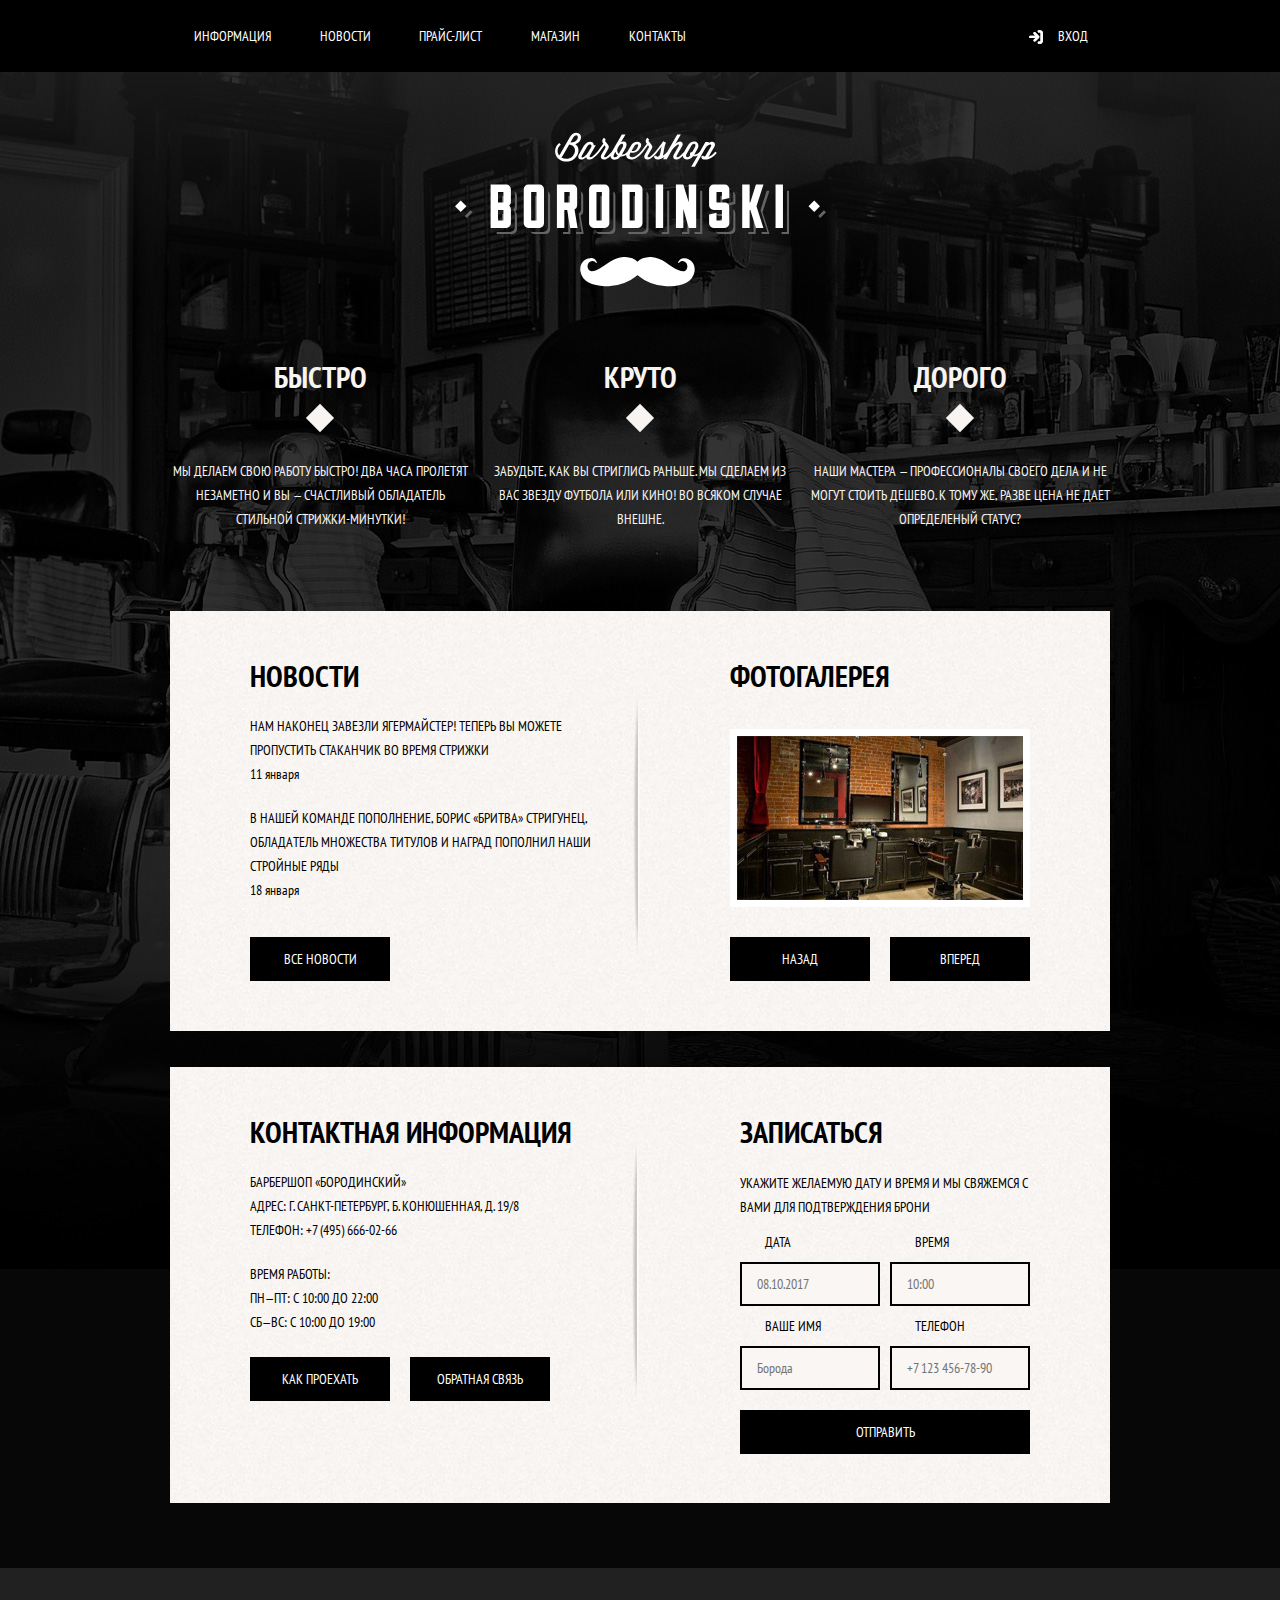
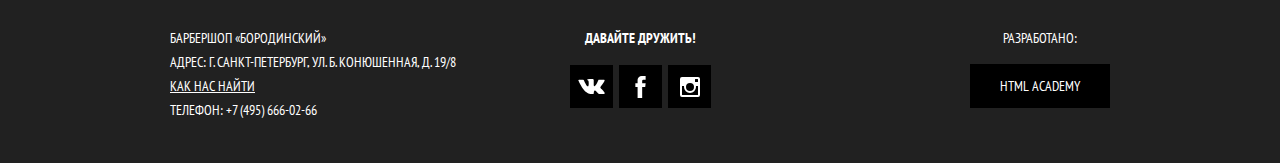
<file: index.html>
<!DOCTYPE html>
<html lang="ru">
<head>
	<meta charset="UTF-8">
	<title>Barbershop Borodinski</title>
	<link href="https://fonts.googleapis.com/css?family=PT+Sans+Narrow:700&amp;subset=cyrillic" rel="stylesheet">
	<link rel="stylesheet" type="text/css" href="css/normalize.css">
	<link rel="stylesheet" type="text/css" href="css/style.css">
</head>
<body>
	<header class="main-header">
		<nav class="main-nav">
			<a class="main-logo"><img src="img/index-logo.svg" alt="Логотип" width="371" height="155"></a>
			<div class="wrapper-header">
				<div class="container">
					<ul class="site-nav">
						<li><a href="information.html">Информация</a></li>
						<li><a href="news.html">Новости</a></li>
						<li><a href="price-list.html">Прайс-лист</a></li>
						<li><a href="shop.html">Магазин</a></li>
						<li><a href="contacrs.html">Контакты</a></li>
					</ul>
					<ul class="user-nav">
						<li><a class="login" href="#">Вход</a></li>
					</ul>
				</div>
			</div>
		</nav>
	</header>
	<main class="index-main">
		<div class="container">
			<h1 class="visually-hidden">Барбершоп "Бородинский"</h1>
			<section class="features">
				<h2 class="visually-hidden">Преимущества</h2>
				<ul class="feature-list">
					<li class="feature-item">
						<h3 class="feature-title">Быстро</h3>
						<p class="feature-description">Мы делаем свою работу быстро! Два часа пролетят незаметно и вы — счастливый обладатель стильной стрижки-минутки!</p>
					</li>
					<li class="feature-item">
						<h3 class="feature-title">Круто</h3>
						<p class="feature-description">Забудьте, как вы стриглись раньше.
						Мы сделаем из вас звезду футбола или кино! Во всяком случае внешне.</p>
					</li>
					<li class="feature-item">
						<h3 class="feature-title">Дорого</h3>
						<p class="feature-description">Наши мастера — профессионалы своего дела и не могут стоить дешево. К тому же, разве цена не дает определеный статус?</p>
					</li>
				</ul>
			</section>
			<div class="index-sections-wrapper">
				<section class="news">
					<h2 class="section-title">Новости</h2>
					<ul class="news-list">
						<li class="news-item">
							<p>Нам наконец завезли ягермайстер! Теперь вы можете пропустить стаканчик во время стрижки</p>
							<time datetime="2018-01-11">11 января</time>
						</li>
						<li class="news-item">
							<p>В нашей команде пополнение, борис «бритва» стригунец, обладaтель множества титулов и наград пополнил наши стройные ряды</p>
							<time datetime="2018-01-18">18 января</time>
						</li>
					</ul>
					<a href="#" class="button news-button">Все новости</a>
				</section>
				<section class="gallery">
					<h2 class="section-title">Фотогалерея</h2>
					<figure class="slider">
						<a href="#"><img src="img/fotogallery-1.jpg" alt="Интерьер" width="286" height="164"></a>
					</figure>
					<p class="news-buttons">
						<button class="button next-button">Назад</button>
						<button class="button previous-button">Вперед</button>
					</p>
				</section>
			</div>
			<div class="index-sections-wrapper">
				<section class="contact-info">
					<h2 class="section-title">Контактная информация</h2>
					<p class="contact-desc">Барбершоп «бородинский»<br>
					Адрес: г. Санкт-петербург, б. Конюшенная, д. 19/8<br>
					Телефон: +7 (495) 666-02-66</p>
					<p class="graphic-of-work">Время работы:<br>
					пн—пт: с 10:00 до 22:00<br>
					сб—вс: с 10:00 до 19:00</p>
					<p class="contact-buttons">
						<a href="#" class="button how-to-find-button">Как проехать</a>
						<a href="#" class="button feed-back-button">Обратная связь</a>
					</p>
				</section>
				<section class="appointment">
					<h2 class="section-title">Записаться</h2>
					<p class="appointment-tip">Укажите желаемую дату и время и мы свяжемся с вами для подтверждения брони</p>
					<form action="#" method="post">
						<p class="appointment-group">
							<label for="date">Дата</label>
							<input id="date" type="text" name="date-field" placeholder="08.10.2017">
						</p>
						<p class="appointment-group">
							<label for="time">Время</label>
							<input id="time" type="text" name="time-field" placeholder="10:00">
						</p>
						<p class="appointment-group">
							<label for="name">Ваше имя</label>
							<input id="name" type="text" name="name-field" placeholder="Борода">
						</p>
						<p class="appointment-group">
							<label for="tel">Телефон</label>
							<input id="tel" type="tel" name="tel-field" placeholder="+7 123 456-78-90">
						</p>
						<button class="button appointment-button" type="submit">Отправить</button>
					</form>
				</section>
			</div>
		</div>
	</main>
	<footer class="main-footer">
		<div class="container">
			<p class="footer-info">Барбершоп «Бородинский»<br>
			Адрес: г. Санкт-петербург, ул. Б. Конюшенная, д. 19/8<br>
			<a class="how-to-find" href="#">Как нас найти</a><br>
			Телефон: +7 (495) 666-02-66</p>
			<div class="social">
				<b>Давайте дружить!</b>
				<ul class="social-list">
					<li class="social-item">
						<a href="#">
							<span class="visually-hidden">Вконтакте</span>
							<svg xmlns="http://www.w3.org/2000/svg" width="27" height="15" viewBox="0 0 26.14 14.91"><path d="M26 13.47l-.09-.17a13.55 13.55 0 0 0-2.6-3q-.87-.83-1.1-1.12A1 1 0 0 1 22 8a10.27 10.27 0 0 1 1.22-1.78l.88-1.16q2.35-3.13 2-4L26 .94a.8.8 0 0 0-.4-.22 2.14 2.14 0 0 0-.87 0h-3.92a.51.51 0 0 0-.27 0h-.3a.6.6 0 0 0-.15.14.93.93 0 0 0-.14.24 22.22 22.22 0 0 1-1.46 3.06q-.5.84-.93 1.46a7 7 0 0 1-.71.91 4.94 4.94 0 0 1-.52.47q-.23.18-.35.15l-.23-.05a.9.9 0 0 1-.31-.33 1.49 1.49 0 0 1-.16-.53V1.6a3.14 3.14 0 0 0 0-.62 2.12 2.12 0 0 0-.14-.44.73.73 0 0 0-.28-.33 1.57 1.57 0 0 0-.46-.18A9 9 0 0 0 12.57 0a8.93 8.93 0 0 0-3.25.33 1.83 1.83 0 0 0-.52.41q-.25.3-.07.33a1.67 1.67 0 0 1 1.16.59l.08.16a2.6 2.6 0 0 1 .19.63 6.32 6.32 0 0 1 .12 1 10.59 10.59 0 0 1 0 1.7q-.07.71-.13 1.1a2.21 2.21 0 0 1-.18.64 2.69 2.69 0 0 1-.16.3l-.07.07a1 1 0 0 1-.37.07.86.86 0 0 1-.46-.19 3.27 3.27 0 0 1-.56-.52 7 7 0 0 1-.66-.93q-.37-.6-.76-1.42l-.22-.39q-.2-.38-.56-1.11t-.62-1.43A.9.9 0 0 0 5.2.9h-.07a.93.93 0 0 0-.22-.16A1.44 1.44 0 0 0 4.6.65L.87.68A1 1 0 0 0 .1.94L0 1a.44.44 0 0 0 0 .22 1.08 1.08 0 0 0 .08.37Q.9 3.53 1.86 5.31t1.66 2.87Q4.23 9.27 5 10.24t1 1.24l.37.41.34.33a8.06 8.06 0 0 0 1 .78 16.34 16.34 0 0 0 1.4.9 7.6 7.6 0 0 0 1.79.72 6.19 6.19 0 0 0 2 .22h1.57a1.08 1.08 0 0 0 .72-.3l.05-.07a.9.9 0 0 0 .1-.25 1.38 1.38 0 0 0 0-.37 4.48 4.48 0 0 1 .09-1.05 2.77 2.77 0 0 1 .23-.71 1.74 1.74 0 0 1 .29-.4 1.19 1.19 0 0 1 .23-.2h.11a.86.86 0 0 1 .77.21 4.52 4.52 0 0 1 .83.79q.39.47.93 1.05a6.41 6.41 0 0 0 1 .87l.27.16a3.31 3.31 0 0 0 .71.3 1.53 1.53 0 0 0 .76.07l3.48-.05a1.58 1.58 0 0 0 .8-.17.68.68 0 0 0 .34-.37 1.06 1.06 0 0 0 0-.46 1.71 1.71 0 0 0-.1-.36z" fill="#fff"/></svg>
						</a>
					</li>
					<li class="social-item">
						<a href="#">
							<span class="visually-hidden">Фейсбук</span>
							<svg xmlns="http://www.w3.org/2000/svg" width="19" height="22" viewBox="0 0 10.15 21.74"><path d="M3.34 1.12A4.77 4.77 0 0 1 6.53 0h3.61v3.81H7.81a1.07 1.07 0 0 0-1.09.83v2.55h3.42c-.08 1.23-.24 2.45-.41 3.67h-3v10.87H2.21V10.86H0V7.21h2.19V3.66a3.83 3.83 0 0 1 1.15-2.54z" fill="#fff"/></svg>
						</a>
					</li>
					<li class="social-item">
						<a href="#">
							<span class="visually-hidden">Инстаграмм</span>
							<svg xmlns="http://www.w3.org/2000/svg" width="20" height="20" viewBox="0 0 20 20"><path d="M18 0H2a2 2 0 0 0-2 2v16a2 2 0 0 0 2 2h16a2 2 0 0 0 2-2V2a2 2 0 0 0-2-2zm-8 6a4 4 0 1 1-4 4 4 4 0 0 1 4-4zM2.5 18a.47.47 0 0 1-.5-.5V9h2.1a3.4 3.4 0 0 0-.1 1 6 6 0 1 0 12 0 3.4 3.4 0 0 0-.1-1H18v8.5a.47.47 0 0 1-.5.5zM18 4.5a.47.47 0 0 1-.5.5h-2a.47.47 0 0 1-.5-.5v-2a.47.47 0 0 1 .5-.5h2a.47.47 0 0 1 .5.5z" fill="#fff"/></svg>
						</a>
					</li>
				</ul>
			</div>
			<p class="copyright"><span class="directed-by">Разработано:</span>
				<a href="#" class="button copyright-button">HTML ACADEMY</a>
			</p>
		</div>
	</footer>
	<section class="modal-login modal">
		<h2 class="section-title">Личный кабинет</h2>
		<p class="login-tip">Введите пожалуйста свой логин и пароль</p>
		<form class="login-form" action="#" method="post">
			<label class="visually-hidden" for="login">Ваш логин:</label>
			<input  type="text" name="login-field" id="login" placeholder="Логин" autofocus>
			<label class="visually-hidden" for="password">Ваш пароль:</label>
			<input type="password" name="password-field" id="password" placeholder="Пароль">
			<p class="login-group">
				<label>
					<input class="visually-hidden" type="checkbox">Запомнить меня
					<span class="check-mark"><span class="visually-hidden">Чекбокс</span></span>
				</label>
				<a class="forgot-pass" href="#">Я забыл пароль</a>
			</p>
			<button class="button login-button" type="submit">Войти</button>
		</form>
		<button class="close-button"><span class="visually-hidden">Закрыть окно</span></button>
	</section>
	<section class="modal-map modal">
		<h2 class="visually-hidden">Мы на карте:</h2>
		<iframe src="https://www.google.com/maps/embed?pb=!1m18!1m12!1m3!1d1998.5987804598287!2d30.32148470237968!3d59.93879955621634!2m3!1f0!2f0!3f0!3m2!1i1024!2i768!4f13.1!3m3!1m2!1s0x4696310fca5ba729%3A0xea9c53d4493c879f!2z0JHQvtC70YzRiNCw0Y8g0JrQvtC90Y7RiNC10L3QvdCw0Y8g0YPQuy4sIDE5LCDQodCw0L3QutGCLdCf0LXRgtC10YDQsdGD0YDQsywg0KDQvtGB0YHQuNGPLCAxOTExODY!5e0!3m2!1sru!2sua!4v1533421878967" width="766" height="560" frameborder="0" style="border:0" allowfullscreen></iframe>
		<img src="img/map.jpg" alt="Большая Конюшенная ул.,19" width="766" height="560">
		<button class="close-button"><span class="visually-hidden">Закрыть окно</span></button>
	</section>
	<div class="overlay"></div>
	<script src="js/script.js"></script>
</body>
</html>
</file>
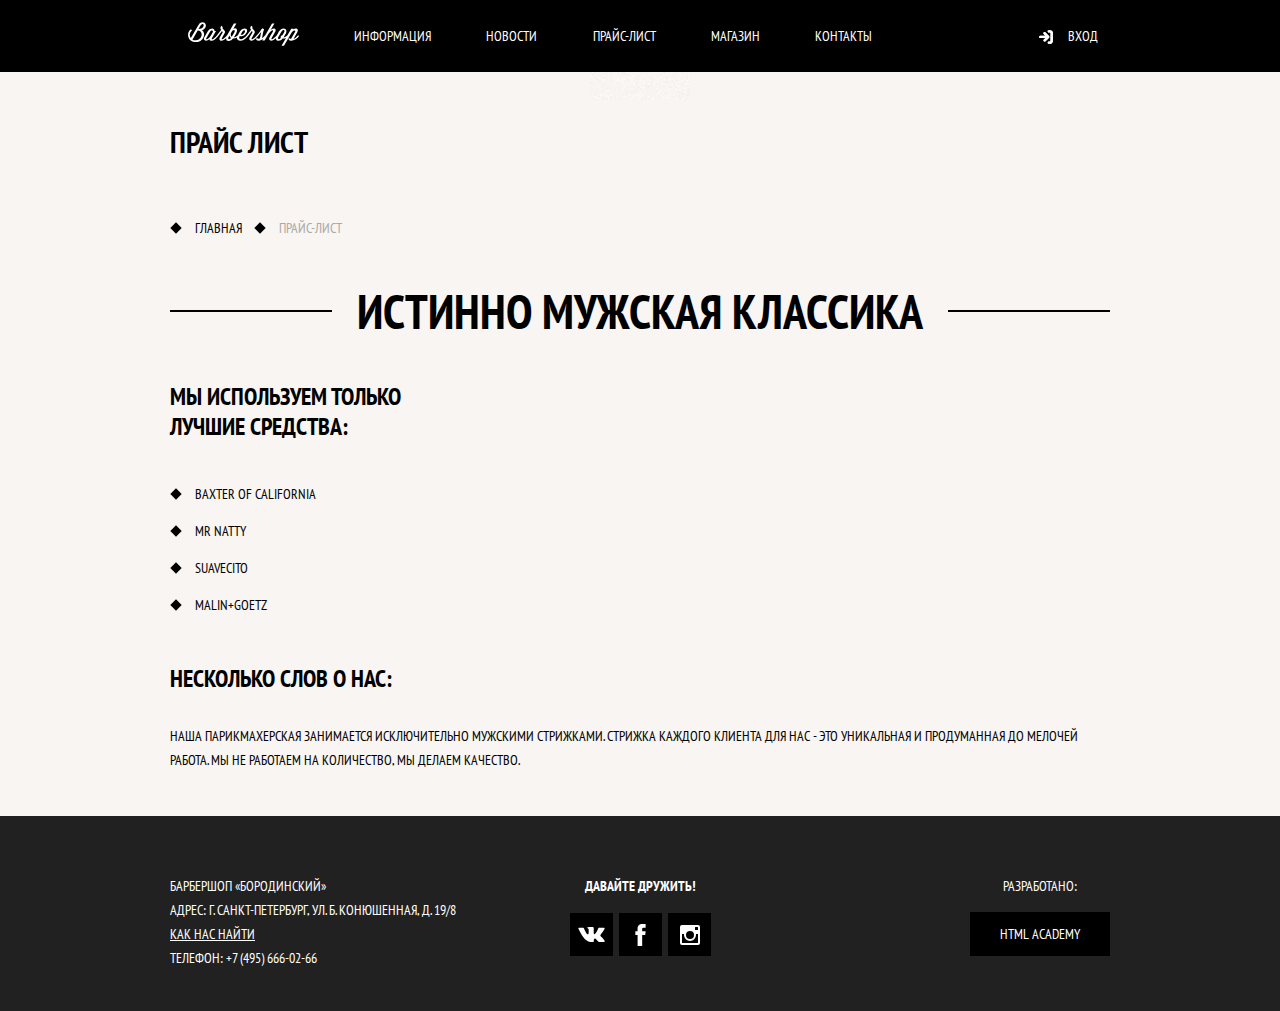
<file: price-list.html>
<!DOCTYPE html>
<html lang="ru">
<head>
	<meta charset="UTF-8">
	<title>Barbershop Borodinski</title>
	<link href="https://fonts.googleapis.com/css?family=PT+Sans+Narrow:700&amp;subset=cyrillic" rel="stylesheet">
	<link rel="stylesheet" type="text/css" href="css/normalize.css">
	<link rel="stylesheet" type="text/css" href="css/style.css">
</head>
<body class="inner-page">
	<header class="main-header">
		<nav class="main-nav">
			<ul class="site-nav">
				<li class="logo-item"><a href="index.html" class="inner-logo"><img src="img/logo.svg" alt="Логотип" width="111" height="24"></a></li>
				<li><a href="information.html">Информация</a></li>
				<li><a href="news.html">Новости</a></li>
				<li><a href="price-list.html">Прайс-лист</a></li>
				<li><a href="shop.html">Магазин</a></li>
				<li><a href="contacrs.html">Контакты</a></li>
			</ul>
			<ul class="user-nav">
				<li><a class="login" href="#">Вход</a></li>
			</ul>
		</nav>
	</header>
	<main class="inner-main">
		<h1>Прайс лист</h1>
		<ul class="bread-crumb">
			<li><a href="index.html">Главная</a></li>
			<li><a class="current-crumb">Прайс-лист</a></li>
		</ul>
		<h2 class="big-headline">Истинно мужская классика</h2>
		<h2 class="small-headline">Мы используем только лучшие средства:</h2>
		<ul>
			<li>Baxter of california</li>
			<li>Mr Natty</li>
			<li>Suavecito</li>
			<li>Malin+goetz</li>
		</ul>
		<h2>Несколько слов о нас:</h2>
		<p>Наша парикмахерская занимается исключительно мужскими стрижками. Стрижка каждого клиента для нас - это уникальная и продуманная до мелочей работа. Мы не работаем на количество, мы делаем качество.</p>
	</main>
	<footer class="main-footer">
		<div class="container">
			<p class="footer-info">Барбершоп «Бородинский»<br>
			Адрес: г. Санкт-петербург, ул. Б. Конюшенная, д. 19/8<br>
			<a href="#">Как нас найти</a><br>
			Телефон: +7 (495) 666-02-66</p>
			<div class="social">
				<b>Давайте дружить!</b>
				<ul class="social-list">
					<li class="social-item">
						<a href="#">
							<span class="visually-hidden">Вконтакте</span>
							<svg xmlns="http://www.w3.org/2000/svg" width="27" height="15" viewBox="0 0 26.14 14.91"><path d="M26 13.47l-.09-.17a13.55 13.55 0 0 0-2.6-3q-.87-.83-1.1-1.12A1 1 0 0 1 22 8a10.27 10.27 0 0 1 1.22-1.78l.88-1.16q2.35-3.13 2-4L26 .94a.8.8 0 0 0-.4-.22 2.14 2.14 0 0 0-.87 0h-3.92a.51.51 0 0 0-.27 0h-.3a.6.6 0 0 0-.15.14.93.93 0 0 0-.14.24 22.22 22.22 0 0 1-1.46 3.06q-.5.84-.93 1.46a7 7 0 0 1-.71.91 4.94 4.94 0 0 1-.52.47q-.23.18-.35.15l-.23-.05a.9.9 0 0 1-.31-.33 1.49 1.49 0 0 1-.16-.53V1.6a3.14 3.14 0 0 0 0-.62 2.12 2.12 0 0 0-.14-.44.73.73 0 0 0-.28-.33 1.57 1.57 0 0 0-.46-.18A9 9 0 0 0 12.57 0a8.93 8.93 0 0 0-3.25.33 1.83 1.83 0 0 0-.52.41q-.25.3-.07.33a1.67 1.67 0 0 1 1.16.59l.08.16a2.6 2.6 0 0 1 .19.63 6.32 6.32 0 0 1 .12 1 10.59 10.59 0 0 1 0 1.7q-.07.71-.13 1.1a2.21 2.21 0 0 1-.18.64 2.69 2.69 0 0 1-.16.3l-.07.07a1 1 0 0 1-.37.07.86.86 0 0 1-.46-.19 3.27 3.27 0 0 1-.56-.52 7 7 0 0 1-.66-.93q-.37-.6-.76-1.42l-.22-.39q-.2-.38-.56-1.11t-.62-1.43A.9.9 0 0 0 5.2.9h-.07a.93.93 0 0 0-.22-.16A1.44 1.44 0 0 0 4.6.65L.87.68A1 1 0 0 0 .1.94L0 1a.44.44 0 0 0 0 .22 1.08 1.08 0 0 0 .08.37Q.9 3.53 1.86 5.31t1.66 2.87Q4.23 9.27 5 10.24t1 1.24l.37.41.34.33a8.06 8.06 0 0 0 1 .78 16.34 16.34 0 0 0 1.4.9 7.6 7.6 0 0 0 1.79.72 6.19 6.19 0 0 0 2 .22h1.57a1.08 1.08 0 0 0 .72-.3l.05-.07a.9.9 0 0 0 .1-.25 1.38 1.38 0 0 0 0-.37 4.48 4.48 0 0 1 .09-1.05 2.77 2.77 0 0 1 .23-.71 1.74 1.74 0 0 1 .29-.4 1.19 1.19 0 0 1 .23-.2h.11a.86.86 0 0 1 .77.21 4.52 4.52 0 0 1 .83.79q.39.47.93 1.05a6.41 6.41 0 0 0 1 .87l.27.16a3.31 3.31 0 0 0 .71.3 1.53 1.53 0 0 0 .76.07l3.48-.05a1.58 1.58 0 0 0 .8-.17.68.68 0 0 0 .34-.37 1.06 1.06 0 0 0 0-.46 1.71 1.71 0 0 0-.1-.36z" fill="#fff"/></svg>
						</a>
					</li>
					<li class="social-item">
						<a href="#">
							<span class="visually-hidden">Фейсбук</span>
							<svg xmlns="http://www.w3.org/2000/svg" width="19" height="22" viewBox="0 0 10.15 21.74"><path d="M3.34 1.12A4.77 4.77 0 0 1 6.53 0h3.61v3.81H7.81a1.07 1.07 0 0 0-1.09.83v2.55h3.42c-.08 1.23-.24 2.45-.41 3.67h-3v10.87H2.21V10.86H0V7.21h2.19V3.66a3.83 3.83 0 0 1 1.15-2.54z" fill="#fff"/></svg>
						</a>
					</li>
					<li class="social-item">
						<a href="#">
							<span class="visually-hidden">Инстаграмм</span>
							<svg xmlns="http://www.w3.org/2000/svg" width="20" height="20" viewBox="0 0 20 20"><path d="M18 0H2a2 2 0 0 0-2 2v16a2 2 0 0 0 2 2h16a2 2 0 0 0 2-2V2a2 2 0 0 0-2-2zm-8 6a4 4 0 1 1-4 4 4 4 0 0 1 4-4zM2.5 18a.47.47 0 0 1-.5-.5V9h2.1a3.4 3.4 0 0 0-.1 1 6 6 0 1 0 12 0 3.4 3.4 0 0 0-.1-1H18v8.5a.47.47 0 0 1-.5.5zM18 4.5a.47.47 0 0 1-.5.5h-2a.47.47 0 0 1-.5-.5v-2a.47.47 0 0 1 .5-.5h2a.47.47 0 0 1 .5.5z" fill="#fff"/></svg>
						</a>
					</li>
				</ul>
			</div>
			<p class="copyright"><span class="directed-by">Разработано:</span>
				<a href="#" class="button copyright-button">HTML ACADEMY</a>
			</p>
		</div>
	</footer>
	<section class="modal-login modal">
		<h2 class="section-title">Личный кабинет</h2>
		<p class="login-tip">Введите пожалуйста свой логин и пароль</p>
		<form class="login-form" action="#" method="post">
			<label class="visually-hidden" for="login">Ваш логин:</label>
			<input  type="text" name="login-field" id="login" placeholder="Логин" autofocus>
			<label class="visually-hidden" for="password">Ваш пароль:</label>
			<input type="password" name="password-field" id="password" placeholder="Пароль">
			<p class="login-group">
				<label>
					<input class="visually-hidden" type="checkbox">Запомнить меня
					<span class="check-mark"><span class="visually-hidden">Чекбокс</span></span>
				</label>
				<a class="forgot-pass" href="#">Я забыл пароль</a>
			</p>
			<button class="button login-button" type="submit">Войти</button>
		</form>
		<button class="close-button"><span class="visually-hidden">Закрыть окно</span></button>
	</section>
	<section class="modal-map modal">
		<h2 class="visually-hidden">Мы на карте:</h2>
		<img src="img/map.jpg" alt="Большая Конюшенная ул.,19" width="766" height="560">
		<button class="close-button"><span class="visually-hidden">Закрыть окно</span></button>
	</section>
</body>
</html>
</file>
<file: css/style.css>
body {
	margin: 0;
	padding: 0;
	min-width: 960px;

	font-size: 14px;
	line-height: 24px;
	font-family: "PT Sans Narrow", Arial, sans-serif;
	color: 000000;
	text-transform: uppercase;

	background-image: url("../img/background-index.jpg");
	background-repeat: no-repeat;
	background-position: top center;
	background-color: #090909;
}

.inner-page {
	background-image: url("../img/white-bg.jpg");
	background-color: #f8f5f2;
}

.button {
	display: inline-block;
	-webkit-box-sizing: border-box;
	        box-sizing: border-box;
	width: 140px;
	padding: 10px 0;

	font: inherit;
	color: #ffffff;
	text-decoration: none;
	text-transform: uppercase;
	text-align: center;
	
	border: none;
	background-color: #000000;
}

.button:hover,
.button:focus,
.button:active {
	background-color: #663d15;
	outline: none;
}

.section-title {
	margin: 0;	
	padding-top: 44px;
	font-size: 30px;
	line-height: 42px;
}

.visually-hidden {
	position: absolute !important;
	clip: rect(1px 1px 1px 1px);
	clip: rect(1px, 1px, 1px, 1px);
	padding:0 !important;
	border:0 !important;
	height: 1px !important; 
	width: 1px !important; 
	overflow: hidden;
}

.container {
	margin: 0 auto;
	width: 940px;
	padding: 0 10px;
}

.index-sections-wrapper {
	display: -webkit-box;
	display: -ms-flexbox;
	display: flex;
	-webkit-box-pack: justify;
	    -ms-flex-pack: justify;
	        justify-content: space-between;
	margin-bottom: 36px;

	background-image: url("../img/white-bg.jpg");
	background-repeat: repeat;
	background-color: #f8f5f2;
}

.index-sections-wrapper:last-child {
		margin-bottom: 65px;
}

/* Index-header */

.main-nav {
	display: -webkit-box;
	display: -ms-flexbox;
	display: flex;
	-webkit-box-orient: vertical;
	-webkit-box-direction: normal;
	    -ms-flex-direction: column;
	        flex-direction: column;
	min-height: 287px;
	margin-bottom: 62px;
}

.main-logo {
	-webkit-box-ordinal-group: 3;
	    -ms-flex-order: 2;
	        order: 2;
	-ms-flex-item-align: center;
	    -ms-grid-row-align: center;
	    align-self: center;
	margin-top: 60px;
}

.wrapper-header {
	background-color: #000000;
}

.main-header .container {
	display: -webkit-box;
	display: -ms-flexbox;
	display: flex;
	-webkit-box-pack: justify;
	    -ms-flex-pack: justify;
	        justify-content: space-between;
	-webkit-box-align: center;
	    -ms-flex-align: center;
	        align-items: center;
	min-height: 72px;
}

.site-nav {
	padding: 0;
	margin: 0;
	display: -webkit-box;
	display: -ms-flexbox;
	display: flex;
	width: 540px;
	-ms-flex-pack: distribute;
	    justify-content: space-around;
	flex-wrap: wrap;
	list-style: none;
}

.user-nav {
	padding: 0;
	margin: 0;
	display: -webkit-box;
	display: -ms-flexbox;
	display: flex;
	-webkit-box-pack: end;
	    -ms-flex-pack: end;
	        justify-content: flex-end;
	width: 220px;
	flex-wrap: wrap;
	list-style: none;
}

.site-nav a,
.user-nav a {
	display: block;
	padding: 26px 22px;

	font-style: 16px;
	line-height: 20px;
	color: #ffffff;
	text-decoration: none;
}

.site-nav a:hover,
.user-nav a:hover,
.site-nav a:active,
.user-nav a:active {
	background-color: #242424;
}

.site-nav a.current {
	padding: 26px 0;
	margin: 0 26px;
	padding-bottom: 22px;

	background-color: #000000;
	border-bottom: 4px solid #ffffff;
}

.user-nav .login {
	position: relative;

	padding-left: 50px;
}

.user-nav .login::before {
	position: absolute;
	top: 40%;
	right: 66px;

	width: 16px;
	height: 16px;

	content: "";

	background-image: url("../img/login.svg");
	background-repeat: no-repeat;
}

.login:hover::before {
	opacity: 0.3;
}



/* Features section */

.features {
	min-height: 250px;
}

.feature-list {
	margin: 0;
	padding: 0;
	padding-bottom: 80px;
	display: -webkit-box;
	display: -ms-flexbox;
	display: flex;
	-webkit-box-pack: justify;
	    -ms-flex-pack: justify;
	        justify-content: space-between;

	list-style: none;
}

.feature-item {
	width: 300px;
}

.feature-title {
	position: relative;

	margin: 0;
	padding-bottom: 61px;

	font-size: 30px;
	line-height: 42px;
	text-align: center;
	color: #f7f4f1;
}

.feature-title::after {
	position: absolute;
	top: 50%;
	left: 46.5%;
	
	width: 20px;
	height: 20px;
	display: block;

	content: "";

	background-color: #f7f4f1;

	-webkit-transform: rotate(45deg);

	    -ms-transform: rotate(45deg);

	        transform: rotate(45deg);
}

.feature-description {
	margin: 0;

	color: #f7f4f1;
	text-align: center;
}

/* News section */

.news {
	position: relative;
	display: -webkit-box;
	display: -ms-flexbox;
	display: flex;
	-webkit-box-orient: vertical;
	-webkit-box-direction: normal;
	    -ms-flex-direction: column;
	        flex-direction: column;
	padding-right: 42px;
	padding-left: 80px;
	padding-bottom: 50px;
	min-height: 420px;
	width: 471px;
	-webkit-box-sizing: border-box;
	        box-sizing: border-box;
}

.news::after {
	position: absolute;
	right: 0;
	top: 75px;
	
	display: block;
	width: 8px;
	height: 278px;

	content: "";

	background-image: url("../img/decor-line.png");
	background-repeat: no-repeat;
}

.news-list {
	padding: 0;
	margin: 0;

	list-style: none;
}

.news-item:first-child p {
	margin-top: 17px;

}

.news-item p {
	margin: 0;
	margin-top: 20px;
}

.news-item time {
	text-transform: none;
}

.news-item time {
	display: block;
	margin-bottom: 10px;
}

.news-button {
	margin-top: auto;
} 

/* Gallery section */

.gallery {
	display: -webkit-box;
	display: -ms-flexbox;
	display: flex;
	-webkit-box-orient: vertical;
	-webkit-box-direction: normal;
	    -ms-flex-direction: column;
	        flex-direction: column;
	min-height: 420px;
	padding-bottom: 50px;
	width: 380px;
	-webkit-box-sizing: border-box;
	        box-sizing: border-box;

}

.gallery .section-title {
	margin-bottom: 32px;
}

.gallery figure {
	-webkit-box-sizing: border-box;
	        box-sizing: border-box;
	width: 300px;
	height: 178px;
	margin: 0;

	border: 7px solid #ffffff;
}

.gallery figure a {
	display: block;
	width: 286px;
	height: 164px;
}

.gallery img {
	width: 286px;
	height: 164px;
}

.news-buttons {
	width: 300px;
	display: -webkit-box;
	display: -ms-flexbox;
	display: flex;
	-webkit-box-pack: justify;
	    -ms-flex-pack: justify;
	        justify-content: space-between;
	margin: 0;
	margin-top: auto;
}

/* Contact-info section */

.contact-info {
	position: relative;

	-webkit-box-sizing: border-box;

	        box-sizing: border-box;
	width: 470px;
	min-height: 436px;
	padding-left: 80px;
	padding-right: 20px;
}

.contact-info::after {
	position: absolute;
	right: 0;
	top: 64px;
	
	display: block;
	width: 8px;
	height: 278px;

	content: "";

	background-image: url("../img/decor-line.png");
	background-repeat: no-repeat;
}

.contact-info .section-title {
	margin-bottom: 17px;
}

.contact-desc {
	margin: 0;
	margin-bottom: 20px;
}

.graphic-of-work {
	margin: 0;
	margin-bottom: 23px;
}

.contact-buttons {
	display: -webkit-box;
	display: -ms-flexbox;
	display: flex;
	-webkit-box-pack: justify;
	    -ms-flex-pack: justify;
	        justify-content: space-between;
	width: 300px;
	margin: 0;
	margin-bottom: 20px;
}

/* Appointment section */

.appointment {
	-webkit-box-sizing: border-box;
	        box-sizing: border-box;
	width: 370px;
	padding-right: 80px;
}

.appointment form {
	display: -webkit-box;
	display: -ms-flexbox;
	display: flex;
	-webkit-box-pack: justify;
	    -ms-flex-pack: justify;
	        justify-content: space-between;
	-ms-flex-wrap: wrap;
	    flex-wrap: wrap;
}

.appointment-tip {
	margin: 0;
	margin-top: 18px;
	margin-bottom: 3px;
}

.appointment-group {
	margin: 0;
}

.appointment label {
	display: block;
	margin-left: 25px;
	margin-bottom: 8px;
	margin-top: 8px;
}

.appointment input {
	-webkit-box-sizing: border-box;
	        box-sizing: border-box;
	width: 140px;
	padding-left: 15px;
	padding-top: 12px;
	padding-bottom: 12px;

	background-color: #f9f6f3;
	border: 2px solid #000101;
}

.appointment input:hover {
	border-color: #663d15;
}

.appointment-button {
	width: 100%;
	margin-top: 20px;
}

/* Footer */

.main-footer {
	min-height: 195px;

	color: #ffffff;

	background-color: #212121;
}

.main-footer .container {
	display: -webkit-box;
	display: -ms-flexbox;
	display: flex;
	padding-bottom: 20px;
}

.footer-info {
	width: 320px;
	margin: 0;
	margin-top: 58px;
}

.footer-info p {
	margin: 0;
}

.footer-info a {
	color: #ffffff;
}

.social {
	margin-top: 58px;
	margin-left: 80px;
}

.social b {
	display: block;
	margin-bottom: 15px;
	text-align: center;
}

.social-list {
	margin: 0;
	padding: 0;

	list-style: none;
}

.social-list {
	display: -webkit-box;
	display: -ms-flexbox;
	display: flex;
	-webkit-box-pack: justify;
	    -ms-flex-pack: justify;
	        justify-content: space-between;
	-ms-flex-wrap: wrap;
	    flex-wrap: wrap;
	width: 141px;
}

.social-item a {
	display: -webkit-box;
	display: -ms-flexbox;
	display: flex;
	-webkit-box-pack: center;
	    -ms-flex-pack: center;
	        justify-content: center;
	width: 43px;
	height: 43px;
	margin-bottom: 10px;

	-webkit-box-align: center;

	    -ms-flex-align: center;

	        align-items: center;

	background-color: #000000;
}

.social-item a:hover,
.social-item a:focus {
	background-color: #ffffff;
	outline: none;
}

.social-item a:hover path,
.social-item a:focus path {
	fill: #000000;
}

.copyright {
	margin: 0;
	margin-top: 58px;
	margin-left: auto;
}

.directed-by {
	display: block;
	margin-bottom: 14px;
	text-align: center;
}

.copyright-button:hover,
.copyright-button:focus {
	color: #000000;

	background-color: #ffffff;
	outline: none;
}

/* Modal login */

.modal-login {
	display: none;

	position: fixed;
	top: 50%;
	left: 50%;
	z-index: 2;

	box-sizing: border-box;
	width: 460px;
	min-height: 385px;
	padding-left: 80px;
	padding-right: 80px;
	margin-top: -193px;
	margin-left: -230px;

	background-color: #f8f5f2;
	background-image: url("../img/white-bg.jpg");
	box-shadow: 0 30px 50px 15px rgba(0, 1, 1, 0.75);
}


.modal-login .section-title {
	margin: 0;
}

.login-tip {
	margin: 0;
	margin-top: 14px;
	margin-bottom: 11px;
}

.login-form input {
	box-sizing: border-box;
	width: 100%;
	margin-bottom: 9px;
	padding-left: 15px;
	padding-top: 12px;
	padding-bottom: 12px;
	padding-right: 35px;

	text-transform: uppercase;

	background-color: #f9f6f3;
	border: 2px solid #000101;
}

.login-group {
	display: flex;
	justify-content: space-between;
	margin: 0;
	margin-top: 3px;
}

.login-group label {
	position: relative;

	padding-left: 33px;
}

.login-group .check-mark {
	position: absolute;
	left: 0;
	top: 2px;

	box-sizing: border-box;
	width: 20px;
	height: 20px;

	border: 2px solid #000101;

	cursor: pointer;
}

.login-group label:hover,
.login-group label:focus {
	color: #663d15;
}

.login-group input[type="checkbox"]:focus + .check-mark {
	border-color: #663d15;
}

.login-group input[type="checkbox"]:checked + .check-mark::before {
	position: absolute;
	left: 0px;
	top: 7px;

	width: 16px;
	height: 2px;
	
	content: "";

	background-color: #000000;

	transform: rotate(-45deg);
}

.login-group input[type="checkbox"]:checked + .check-mark::after {
	position: absolute;
	left: 0px;
	top: 7px;

	width: 16px;
	height: 2px;
	
	content: "";

	background-color: #000000;

	transform: rotate(45deg);
}

.forgot-pass {
	color: #000000;
}

.login-button {
	width: 100%;
	margin-top: 14px;
	margin-bottom: 14px;
}

.close-button {
	position: absolute;
	right: -33px;
	top: 8px;

	width: 20px;
	height: 20px;

	border: none;
	background: none;

	cursor: pointer;

}

.close-button::before {
	position: absolute;
	left: 1px;
	top: 8px;

	width: 17px;
	height: 2px;
	
	content: "";

	background-color: #d0d0d0;

	transform: rotate(-45deg);
}

.close-button::after {
	position: absolute;
	left: 1px;
	top: 8px;

	width: 17px;
	height: 2px;
	
	content: "";

	background-color: #d0d0d0;

	transform: rotate(45deg);
}

@keyframes shake {
	10%, 30%, 50%, 70%, 90% {
		transform: translateX(-10px);
	}
	20%, 40%, 60%, 80%, 100% {
		transform: translateX(10px);
	}
}

.login-invalid {
	animation-name: shake;
	animation-duration: 0.8s;
}

@keyframes modal-up-down {
	0% {
		transform: translateY(-1000px);
	}
	80% {
		transform: translateY(40px);
	}
	100% {
		transform: translateY(0px);
	}
}

.modal-login-show {
	animation-name: modal-up-down;
	animation-duration: 0.8s;
}

/* Modal map */

.modal-map {
	display: none;

	position: fixed;
	top: 50%;
	left: 50%;
	z-index: 2;
	
	box-sizing: border-box;
	width: 780px;
	height: 574px;
	
	border: 7px solid #ffffff;
	background-color: #f8f5f2;
	background-image: url("../img/white-bg.jpg");
	box-shadow: 0 30px 50px 15px rgba(0, 1, 1, 0.75);

	transform: translate(-50%, -50%);
}

.modal-map img {
	position: absolute;
	top: 0;
	left: 0;
}

.modal-map iframe {
	position: absolute;
	top: 0;
	left: 0;
	z-index: 1;
}



.overlay {
	position: fixed;
	top: 0;
	left: 0;
	z-index: 1;

	display: none;
	width: 100%;
	height: 100%;

	background-color: rgba(0, 0, 0, 0.3);
}

.modal-show {
	display: block;
}
/* Inner header */

.inner-page .main-header {
	background-color: #000000;
}

.inner-page .main-nav {
	flex-direction: row;
	justify-content: space-around;
	width: 960px;
	margin: 0 auto;
	min-height: 71px;
}

.inner-page .logo-item {
 	align-self: center;
}

.inner-page .inner-logo {
	padding: 21.5px 22px;
}

.inner-page .site-nav {
	width: 740px;
}

/* Inner page cms */

.inner-main {
	box-sizing: border-box;
	width: 960px;
	margin: 0 auto;
	padding-top: 49px;
	padding-bottom: 30px;
	padding-left: 10px;
	padding-right: 10px;
}

.inner-main h1 {
	margin: 0;
	margin-bottom: 16px;
	font-size: 30px;
	line-height: 42px;
}

.bread-crumb {
	margin: 0;
	padding: 0;
	display: flex;

	list-style: none;
}

.bread-crumb a[href] {
	color: #000000;
	text-decoration: none;
}

.bread-crumb a:not([href]) {
	color: #aba9a7;
}

.bread-crumb li {
	padding-right: 12px;
}

.bread-crumb li:not(:first-child) {
	position: relative;

	padding-left: 25px;
}

.bread-crumb li:not(:first-child)::before {
	position: absolute;
	left: 2px;
	top: 8px;

	width: 8px;
	height: 8px;

	content: "";

	background-color: #000000;

	transform: rotate(45deg);
}

.inner-main .big-headline {
	display: flex;
	justify-content: center;
	align-items: center;
	width: 100%;
	margin: 0;
	margin-top: 47px;
	margin-bottom: 47px;

	font-size: 48px;
	line-height: 48px;
	text-align: center;
}

.inner-main .big-headline::before {
	margin-right: 25px;
	flex-grow: 1;
	content: "";
	min-width: 20px;
	height: 2px;

	background-color: #000000;
}

.inner-main .big-headline::after {
	margin-left: 25px;
	flex-grow: 1;
	content: "";
	min-width: 20px;
	height: 2px;

	background-color: #000000;
}

.inner-main h2 {
	font-size: 24px;
	line-height: 30px;
	margin-top: 47px;
	margin-bottom: 30px;
}

.inner-main .small-headline {
	width: 240px;
}

.inner-main ul {
	margin: 0;
	padding: 0;
	margin-top: 40px;

	list-style: none;
}

.inner-main li {
	position: relative;

	margin-top: 13px;
	padding-left: 25px;
}

.inner-main li::before {
	position: absolute;
	left: 2px;
	top: 8px;

	width: 8px;
	height: 8px;

	content: "";

	background-color: #000000;

	transform: rotate(45deg);
}

.inner-main p {
	margin-top: 14px;
	margin-bottom: 14px;
}
</file>
